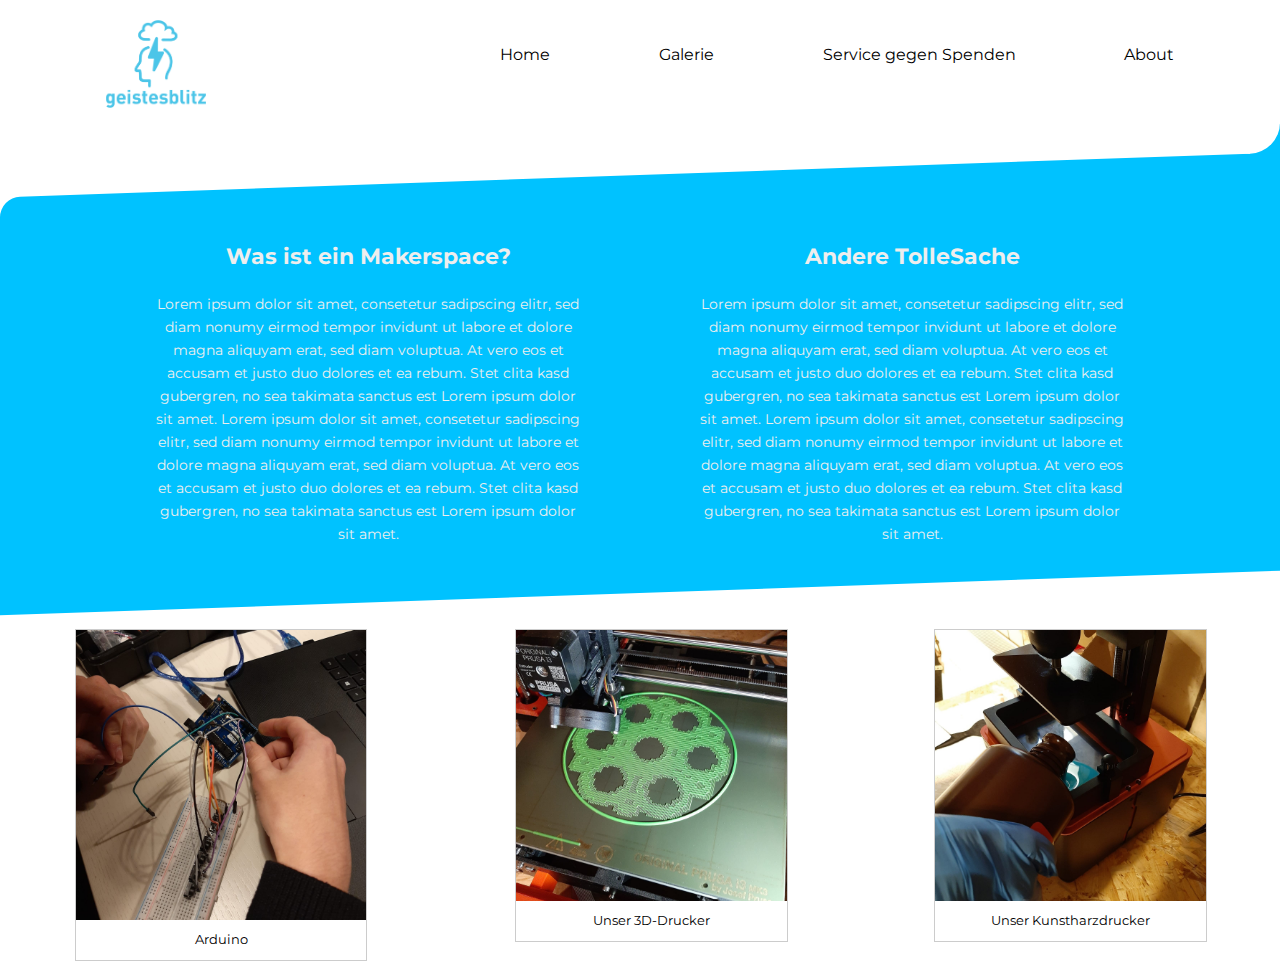
<file: index.html>
<!DOCTYPE html>
<html lang="de">
<head>
    <meta charset="UTF-8">
    <meta name="viewport" content="width=device-width, initial-scale=1.0">
    <meta http-equiv="X-UA-Compatible" content="ie=edge">
    <title>Makerspace Geistesblitz</title>
    <link rel="stylesheet" href="css/general.css">
    <link rel="stylesheet" href="css/main.css">

</head>
<body>
    <div class="container">
        <header>
            <embed src="images/Geistesblitz.svg" alt="Geistesblitz Logo" class="logo">

            <nav>
                <a href="#" class="hide-desktop">
                    <img src="images/ham.svg" alt="toggle-menu" class="menu" id="menu">
                </a>

                <ul class="show-desktop hide-mobile" id="nav">
                    <li id="exit" class="exit-btn hide-desktop"><img src="images/exit.svg" alt="exit menu"></li>
                    <li><a href="index.html">Home</a></li>
                    <li><a href="gallery.html">Galerie</a></li>
                    <li><a href="spenden.html">Service gegen Spenden</a></li>
                    <li><a href="about.html">About</a></li>
                </ul>
            </nav>
        </header>
    </div>
    <div class="blue-container">
         <div class="container">
             <ul>
                 <li>
                    <h3>Was ist ein Makerspace?</h3>
                    <p>Lorem ipsum dolor sit amet, consetetur sadipscing elitr, sed diam nonumy eirmod tempor invidunt ut labore et dolore magna aliquyam erat, sed diam voluptua. At vero eos et accusam et justo duo dolores et ea rebum. Stet clita kasd gubergren, no sea takimata sanctus est Lorem ipsum dolor sit amet. Lorem ipsum dolor sit amet, consetetur sadipscing elitr, sed diam nonumy eirmod tempor invidunt ut labore et dolore magna aliquyam erat, sed diam voluptua. At vero eos et accusam et justo duo dolores et ea rebum. Stet clita kasd gubergren, no sea takimata sanctus est Lorem ipsum dolor sit amet.</p>
                </li>
                <li>
                    <h3>Andere TolleSache</h3>
                    <p>Lorem ipsum dolor sit amet, consetetur sadipscing elitr, sed diam nonumy eirmod tempor invidunt ut labore et dolore magna aliquyam erat, sed diam voluptua. At vero eos et accusam et justo duo dolores et ea rebum. Stet clita kasd gubergren, no sea takimata sanctus est Lorem ipsum dolor sit amet. Lorem ipsum dolor sit amet, consetetur sadipscing elitr, sed diam nonumy eirmod tempor invidunt ut labore et dolore magna aliquyam erat, sed diam voluptua. At vero eos et accusam et justo duo dolores et ea rebum. Stet clita kasd gubergren, no sea takimata sanctus est Lorem ipsum dolor sit amet.</p>
                </li>
            </ul>
        </div>
    </div>
    <div class="Images">
        <ul>
            <li>
                <figure><img src="images/makerspace_titelbild.jfif" alt="" class="title-image">
                <figcaption>Arduino</figcaption></figure>
            </li>
            <li>
                <figure><img src="images/3d-druck.jfif" alt="" class="example-image">
                <figcaption>Unser 3D-Drucker</figcaption></figure>
            </li>
            <li>
                <figure><img src="images/kunstharzdrucker.jfif" alt="" class="example-image">
                <figcaption>Unser Kunstharzdrucker</figcaption></figure>
            </li>
        </ul>
    </div>


<script src="js/main.js"></script>
</body>
</html>
</file>
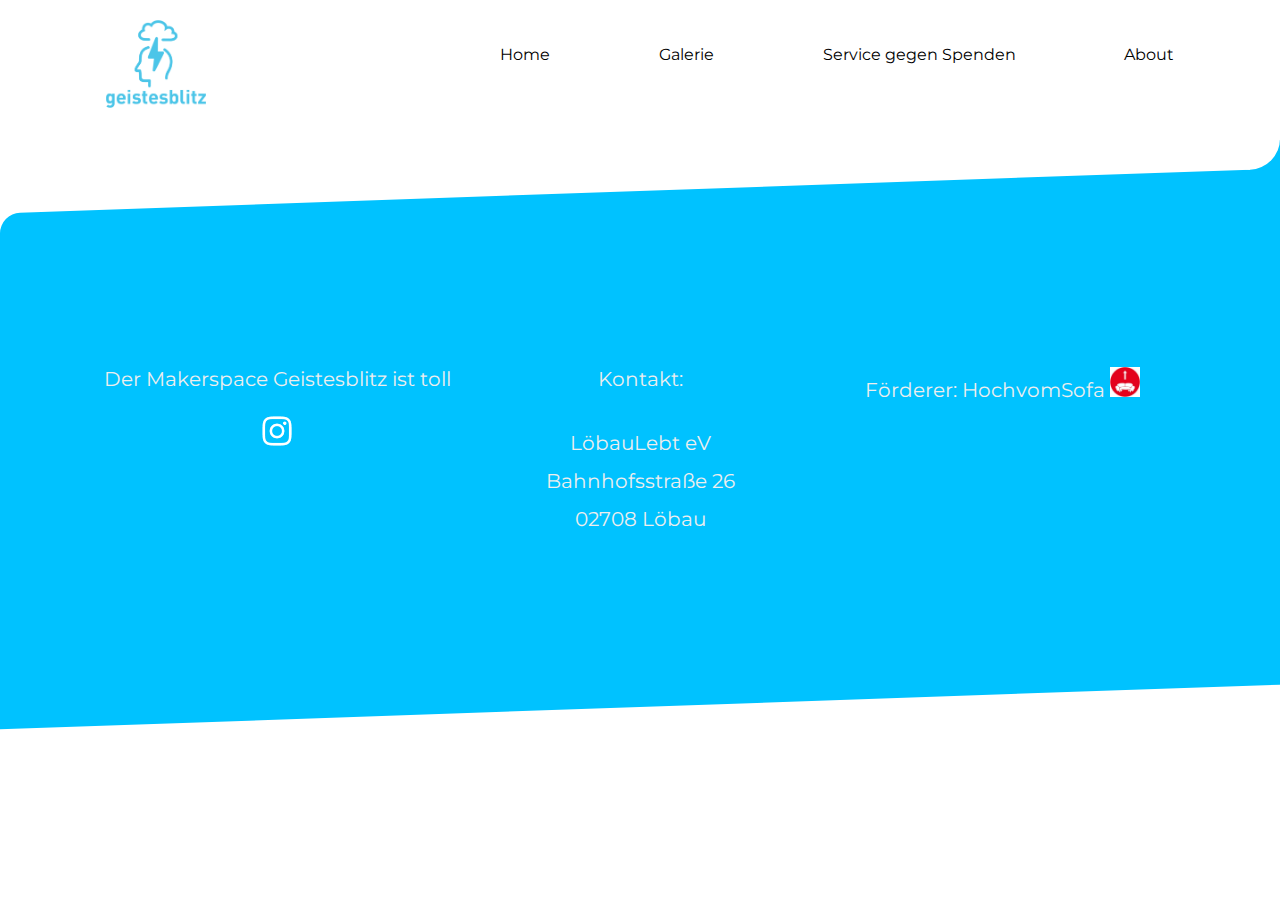
<file: about.html>
<!DOCTYPE html>
<html lang="de">
<head>
    <meta charset="UTF-8">
    <meta name="viewport" content="width=device-width, initial-scale=1.0">
    <meta http-equiv="X-UA-Compatible" content="ie=edge">
    <title>Makerspace Geistesblitz</title>
    <link rel="stylesheet" href="css/general.css">
    <link rel="stylesheet" href="css/about.css">

</head>
<body>
    <div class="container">
        <header>
            <embed src="images/Geistesblitz.svg" alt="Geistesblitz Logo" class="logo">

            <nav>
                <a href="#" class="hide-desktop">
                    <img src="images/ham.svg" alt="toggle-menu" class="menu" id="menu">
                </a>

                <ul class="show-desktop hide-mobile" id="nav">
                    <li id="exit" class="exit-btn hide-desktop"><img src="images/exit.svg" alt="exit menu"></li>
                    <li><a href="index.html">Home</a></li>
                    <li><a href="gallery.html">Galerie</a></li>
                    <li><a href="spenden.html">Service gegen Spenden</a></li>
                    <li><a href="about.html">About</a></li>
                </ul>
            </nav>
        </header>
    </div>


    <div class="blue-container"> 
        <div class="container">
        
            <ul class="about-list">
            <p>
                <li>Der Makerspace Geistesblitz ist toll <br>
                    <a href="https://www.instagram.com/makerspace_loebau/">
                        <img src="images/instagram.png" alt="" class="instagramm-logo">
                    </a>
                    <li>Kontakt:
                    <ul class="Kontakt">
                        <li>LöbauLebt eV</li>
                        <li>Bahnhofsstraße 26</li>
                        <li>02708 Löbau</li>
                    </ul>
                </li>
                    
                <li>Förderer: 
                    HochvomSofa
                    <img src="images/hochvomsofa.jfif" alt="" class="hvs">
                </li>
                </p>
            </ul>
        </div>
    </div>
</body>

</html>
</file>
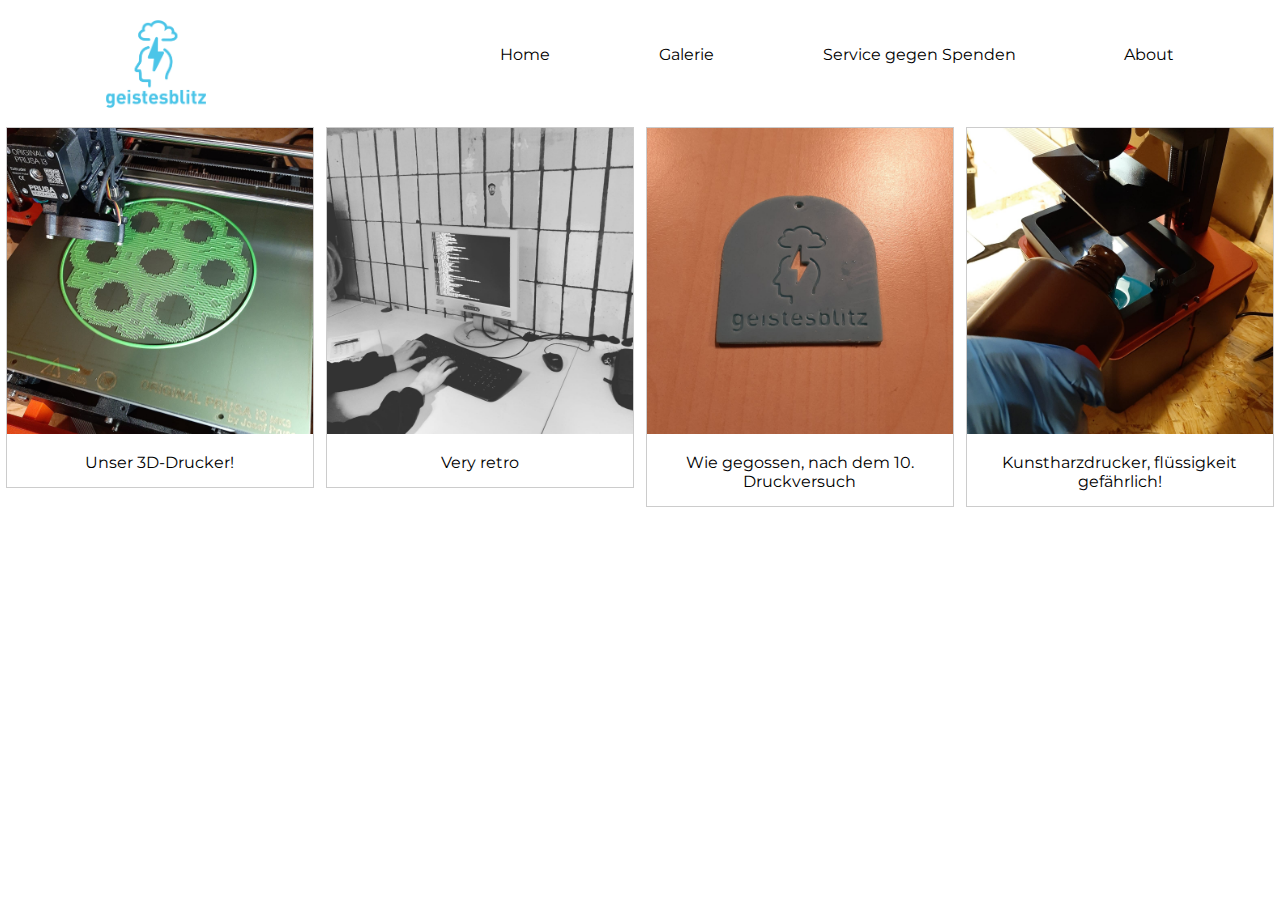
<file: gallery.html>
<!DOCTYPE html>
<html lang="de">
<head>
    <meta charset="UTF-8">
    <meta name="viewport" content="width=device-width, initial-scale=1.0">
    <meta http-equiv="X-UA-Compatible" content="ie=edge">
    <title>Makerspace Geistesblitz</title>
    <link rel="stylesheet" href="css/general.css">

    <style>
      div.gallery {
        border: 1px solid #ccc;
      }
      
      div.gallery:hover {
        border: 1px solid #777;
      }
      
      div.gallery img {
        width: 100%;
        height: auto;
      }
      
      div.desc {
        padding: 15px;
        text-align: center;
      }
      
      .responsive {
        box-sizing: border-box;
      }
      
      .responsive {
        padding: 0 6px;
        float: left;
        width: 24.99999%;
      }
      
      @media only screen and (max-width: 700px) {
        .responsive {
          width: 49.99999%;
          margin: 6px 0;
        }
      }
      
      @media only screen and (max-width: 500px) {
        .responsive {
          width: 100%;
        }
      }
      
      .clearfix:after {
        content: "";
        display: table;
        clear: both;
      }
      </style>
</head>
<body>
    <div class="container">
        <header>
            <embed src="images/Geistesblitz.svg" alt="Geistesblitz Logo" class="logo">

            <nav>
                <a href="#" class="hide-desktop">
                    <img src="images/ham.svg" alt="toggle-menu" class="menu" id="menu">
                </a>

                <ul class="show-desktop hide-mobile" id="nav">
                    <li id="exit" class="exit-btn hide-desktop"><img src="images/exit.svg" alt="exit menu"></li>
                    <li><a href="index.html">Home</a></li>
                    <li><a href="gallery.html">Galerie</a></li>
                    <li><a href="spenden.html">Service gegen Spenden</a></li>
                    <li><a href="about.html">About</a></li>
                </ul>
            </nav>
        </header>
    </div>


  
    <div class="responsive">
      <div class="gallery">
        <a target="_blank" href="images/3d-druck.jfif">
          <img src="images/3d-druck.jfif" alt="Cinque Terre" width="600" height="400">
        </a>
        <div class="desc">Unser 3D-Drucker!</div>
      </div>
    </div>
    
    
    <div class="responsive">
      <div class="gallery">
        <a target="_blank" href="images/computer_grau.jfif">
          <img src="images/computer_grau.jfif" alt="Forest" width="600" height="400">
        </a>
        <div class="desc">Very retro</div>
      </div>
    </div>
    
    <div class="responsive">
      <div class="gallery">
        <a target="_blank" href="images/erster_kunstharzdruck.jfif">
          <img src="images/erster_kunstharzdruck.jfif" alt="Northern Lights" width="600" height="400">
        </a>
        <div class="desc">Wie gegossen, nach dem 10. Druckversuch</div>
      </div>
    </div>
    
    <div class="responsive">
      <div class="gallery">
        <a target="_blank" href="images/kunstharzdrucker.jfif">
          <img src="images/kunstharzdrucker.jfif" alt="Mountains" width="600" height="400">
        </a>
        <div class="desc">Kunstharzdrucker, flüssigkeit gefährlich!</div>
      </div>
    </div>
    
    <div class="clearfix"></div>

<script src="js/main.js"></script>
</body>
</html>
</file>
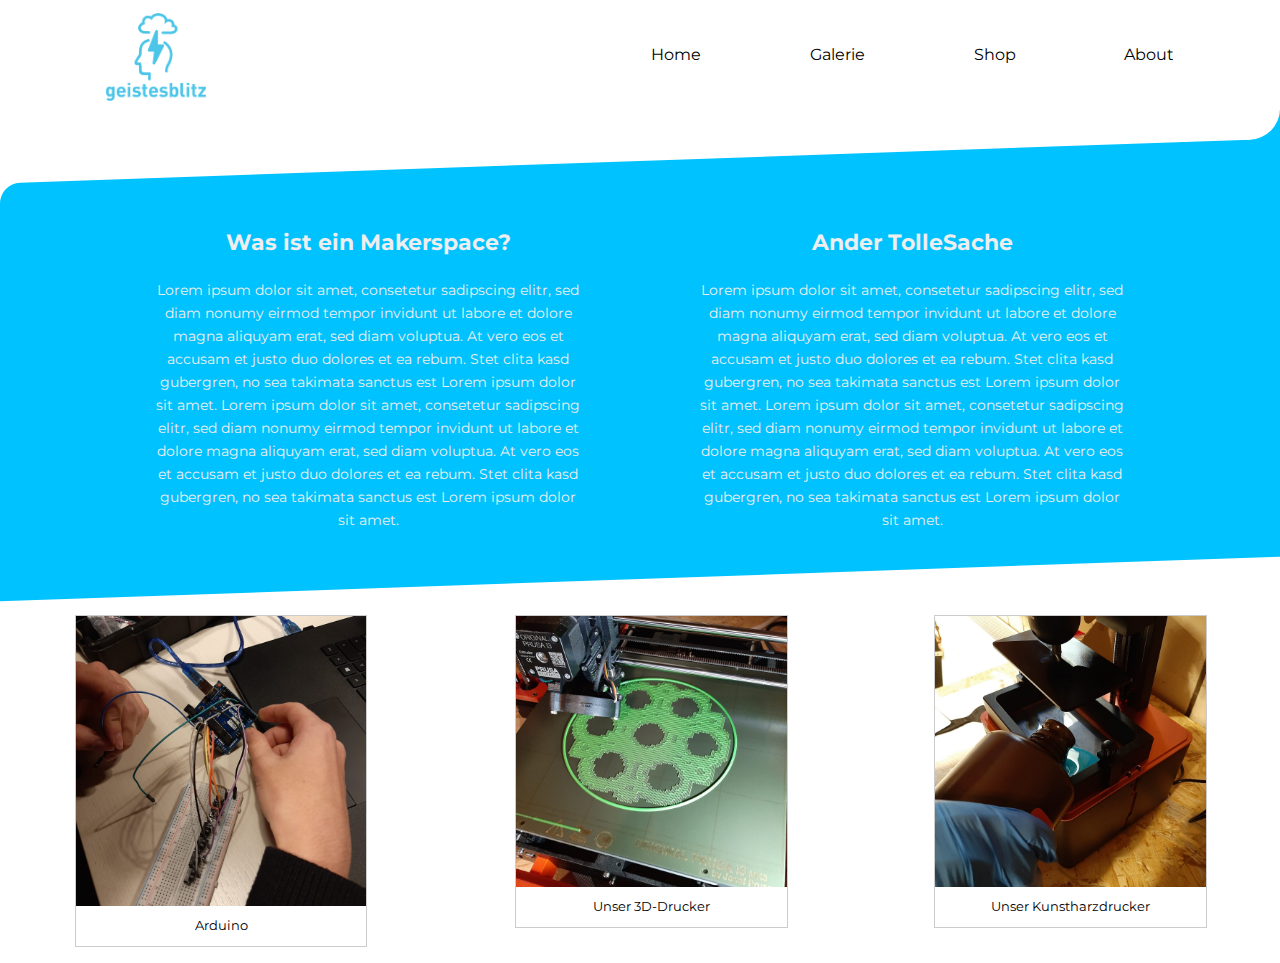
<file: main.html>
<!DOCTYPE html>
<html lang="de">
<head>
    <meta charset="UTF-8">
    <meta name="viewport" content="width=device-width, initial-scale=1.0">
    <meta http-equiv="X-UA-Compatible" content="ie=edge">
    <title>Makerspace Geistesblitz</title>
    <link rel="stylesheet" href="css/general.css">
    <link rel="stylesheet" href="css/main.css">

</head>
<body>
    <div class="container">
        <header>
            <img src="images/Geistesblitz.svg" alt="Geistesblitz Logo" class="logo">

            <nav>
                <a href="#" class="hide-desktop">
                    <img src="images/ham.svg" alt="toggle-menu" class="menu" id="menu">
                </a>

                <ul class="show-desktop hide-mobile" id="nav">
                    <li id="exit" class="exit-btn hide-desktop"><img src="images/exit.svg" alt="exit menu"></li>
                    <li><a href="#">Home</a></li>
                    <li><a href="#">Galerie</a></li>
                    <li><a href="#">Shop</a></li>
                    <li><a href="#">About</a></li>
                </ul>
            </nav>
        </header>
    </div>
    <div class="blue-container">
         <div class="container">
             <ul>
                 <li>
                    <h3>Was ist ein Makerspace?</h3>
                    <p>Lorem ipsum dolor sit amet, consetetur sadipscing elitr, sed diam nonumy eirmod tempor invidunt ut labore et dolore magna aliquyam erat, sed diam voluptua. At vero eos et accusam et justo duo dolores et ea rebum. Stet clita kasd gubergren, no sea takimata sanctus est Lorem ipsum dolor sit amet. Lorem ipsum dolor sit amet, consetetur sadipscing elitr, sed diam nonumy eirmod tempor invidunt ut labore et dolore magna aliquyam erat, sed diam voluptua. At vero eos et accusam et justo duo dolores et ea rebum. Stet clita kasd gubergren, no sea takimata sanctus est Lorem ipsum dolor sit amet.</p>
                </li>
                <li>
                    <h3>Ander TolleSache</h3>
                    <p>Lorem ipsum dolor sit amet, consetetur sadipscing elitr, sed diam nonumy eirmod tempor invidunt ut labore et dolore magna aliquyam erat, sed diam voluptua. At vero eos et accusam et justo duo dolores et ea rebum. Stet clita kasd gubergren, no sea takimata sanctus est Lorem ipsum dolor sit amet. Lorem ipsum dolor sit amet, consetetur sadipscing elitr, sed diam nonumy eirmod tempor invidunt ut labore et dolore magna aliquyam erat, sed diam voluptua. At vero eos et accusam et justo duo dolores et ea rebum. Stet clita kasd gubergren, no sea takimata sanctus est Lorem ipsum dolor sit amet.</p>
                </li>
            </ul>
        </div>
    </div>
    <div class="Images">
        <ul>
            <li>
                <figure><img src="images/makerspace_titelbild.jfif" alt="" class="title-image">
                <figcaption>Arduino</figcaption></figure>
            </li>
            <li>
                <figure><img src="images/3d-druck.jfif" alt="" class="example-image">
                <figcaption>Unser 3D-Drucker</figcaption></figure>
            </li>
            <li>
                <figure><img src="images/kunstharzdrucker.jfif" alt="" class="example-image">
                <figcaption>Unser Kunstharzdrucker</figcaption></figure>
            </li>
        </ul>
    </div>


    <script>
        var menu = document.getElementById('menu');
        var nav = document.getElementById('nav');
        var exit = document.getElementById('exit');

        menu.addEventListener('click', function(e) {
            nav.classList.toggle('hide-mobile');
            e.preventDefault();
        });

        exit.addEventListener('click', function(e) {
            nav.classList.add('hide-mobile');
            e.preventDefault();
        });

        


    </script>
</body>
</html>
</file>
<file: css/general.css>
@import url('https://fonts.googleapis.com/css?family=Montserrat:400,600');


body {
    margin: 0;
    font-family: "Montserrat", sans-serif;
}

p {
    font-size: .7em;
    line-height: 1.6em;
}

ul {
    list-style-type: none;
    margin: 0;
    padding: 0;
}

.container {
    text-align: center;
    padding: .8em 1.2em;
}

.logo {
    width: 80px;
    margin-left: 10px;
}

.hide-mobile {
    display: none;
}

header {
    display: flex;
    justify-content: space-between;
}

.menu {
    width: 25px;
    margin-top: 50%;
}


nav ul{
    position: fixed;
    width: 60%;
    top: 0;
    right: 0;
    text-align: left;
    background: rgb(36, 41, 44);
    height: 100%;
    z-index: 7;
    padding-top: 3em;
}


nav ul li a{
    color: white;
    text-decoration: none;
    display: block;
    width: 100%;
    padding: 1em 2em;
    background-color: rgb(52, 59, 63);
}


nav ul li a{
    background-color: rgb(65, 73, 78);
}


nav ul li a:hover{
    background-color: rgb(87, 98, 105);
}

.exit-btn{
    margin-bottom: 1em;
    margin-top: -1.3em;
    text-align: right;
    padding: 0 1.4em;
}

.exit-btn img{
    width: 15px;
    cursor: pointer;
}
nav {
    z-index: 4;
}



@media only screen and (min-width: 1000px)  {
    .logo {
        width: 100px
    }

    .show-desktop {
        display: block;
        margin: 0 auto 13% auto;
    }

    .hide-desktop{
        display: none;
    }

    nav ul {
        position: inherit;
        width: auto;
        background: none;
        height: auto;
        display: flex;
        padding-top: 0;

    }
    nav ul li {
        float: left;
        padding: 0;
        margin: 1em 2em;
    }

    nav ul li a{
        color: black;
        background-color: inherit;
        text-align: right;
        padding: 1em 1.4em;
        margin: 0;
    }

    nav ul li a:hover {
        background-color: inherit;
        text-decoration: underline;
    }


    .container{
        width: 85%;
        margin: 0 auto;

    }
}
</file>
<file: css/main.css>
@import url('https://fonts.googleapis.com/css?family=Montserrat:400,600');


ul {
    list-style-type: none;
    margin: 0;
    padding: 0;
}

.container {
    text-align: center;
    padding: .8em 1.2em;
}

.hide-mobile {
    display: none;
}

header {
    display: flex;
    justify-content: space-between;
}


.blue-container {
    width: 100%;
    background: #00C2FF;
    color: rgb(238, 238, 238);
    margin: 5% 0 0;
    padding: 4em 0 2em;
    border-top-left-radius: 20px;
    transform: skewY(-2deg);
}

 
.blue-container ul :first-child p{
    margin-bottom: 50px;
}

.blue-container ul{
    transform: skewY(2deg);
}
.blue-container:before{
    content: "";
    width: 30px;
    height: 30px;
    background-color: #00C2FF;
    position: absolute;
    top: -29px;
    right: 0px;
    z-index: -2;
}

.blue-container:after{
    content: "";
    width: 60px;
    height: 60px;
    background-color: white;
    top: -60px;
    position: absolute;
    right: 0;
    border-radius: 50%;
    z-index: -1;
}

.Images img{
    width: 80%;
    display:block;
    margin-right: auto;
    margin-left: auto;
    padding-bottom: 40px;
    border: 1px solid #ccc;
}

.title-image{
    width: 80%;
    display: block;
    margin: auto;
    margin-top: -11px;
}


.Images figcaption{
    text-align: center;
    font-size: 13px;
    margin: auto;
    margin-bottom: 30px;
    margin-top: -30px;

    
}

@media only screen and (min-width: 750px)  {
     .blue-container{
         margin: 0;
         margin-top: 3em;
     }

     .blue-container ul {
         display: flex;
     }

     .blue-container ul li{
         margin: 0em 2em;
         margin-bottom: -3em;
         align-items: center
     }

     .blue-container ul li p{
        padding: 0 .8em;
    }

    .Images ul{
        margin-top: 20px;
        display:flex
    }

    .title-image{
        margin: auto auto;
    }

    .Images img{
        width: 100%;
    }


}

@media only screen and (min-width: 1000px)  {
    .blue-container{
        padding-top: 2em;
    }
    .logo {
        width: 100px
    }
    .container{
        width: 85%;
        margin: 0 auto;

    }

    .show-desktop {
        display: block;
        margin: 0 auto 13% auto;
    }

    .hide-desktop{
        display: none;
    }
}
@media only screen and (min-width: 1200px)  {

    .blue-container ul li{
        margin: 0em 3em;
        margin-bottom: -3em;
    }
    .Images img{
        width: 80%;
    }

    p{
        font-size: .9em;
    }
    h3{
        font-size: 1.4em;
    }
}
</file>
<file: css/about.css>
.blue-container {
    width: 100%;
    background: #00C2FF;
    color: rgb(238, 238, 238);
    margin: 5% 0 0;
    padding: 4em 0 2em;
    border-top-left-radius: 20px;
    transform: skewY(-2deg);
    font-size:20px;
}

.blue-container div{
    transform: skewY(2deg);
}
.blue-container ul :first-child p{
    margin-bottom: 50px;

}


.blue-container:before{
    content: "";
    width: 30px;
    height: 30px;
    background-color: #00C2FF;
    position: absolute;
    top: -29px;
    right: 0px;
    z-index: -2;
}

.blue-container:after{
    content: "";
    width: 60px;
    height: 60px;
    background-color: white;
    top: -60px;
    position: absolute;
    right: 0;
    border-radius: 50%;
    z-index: -1;
}
.blue-container:before{
    content: "";
    width: 30px;
    height: 30px;
    background-color: #00C2FF;
    position: absolute;
    top: -29px;
    right: 0px;
    z-index: -2;
}

.blue-container:after{
    content: "";
    width: 60px;
    height: 60px;
    background-color: white;
    top: -60px;
    position: absolute;
    right: 0;
    border-radius: 50%;
    z-index: -1;
}


.instagramm-logo {
    width: 30px;
    margin-top: 1em;
    cursor: pointer;
}

.hvs{
    width: 30px;
    
}
li{
    margin: 4em 0;
}

.Kontakt{
    margin: 2em 0;
}
.Kontakt li{
    margin: 0.7em auto;
    text-align: center;
    
}


@media only screen and (min-width: 700px){
    .instagramm-logo {
        width: 40px;
        margin-top: 1em;
    }

    .about-list{
        display: flex;
    }

    .about-list li{
        width: 100%;
        text-align: center;
    }

}
</file>
